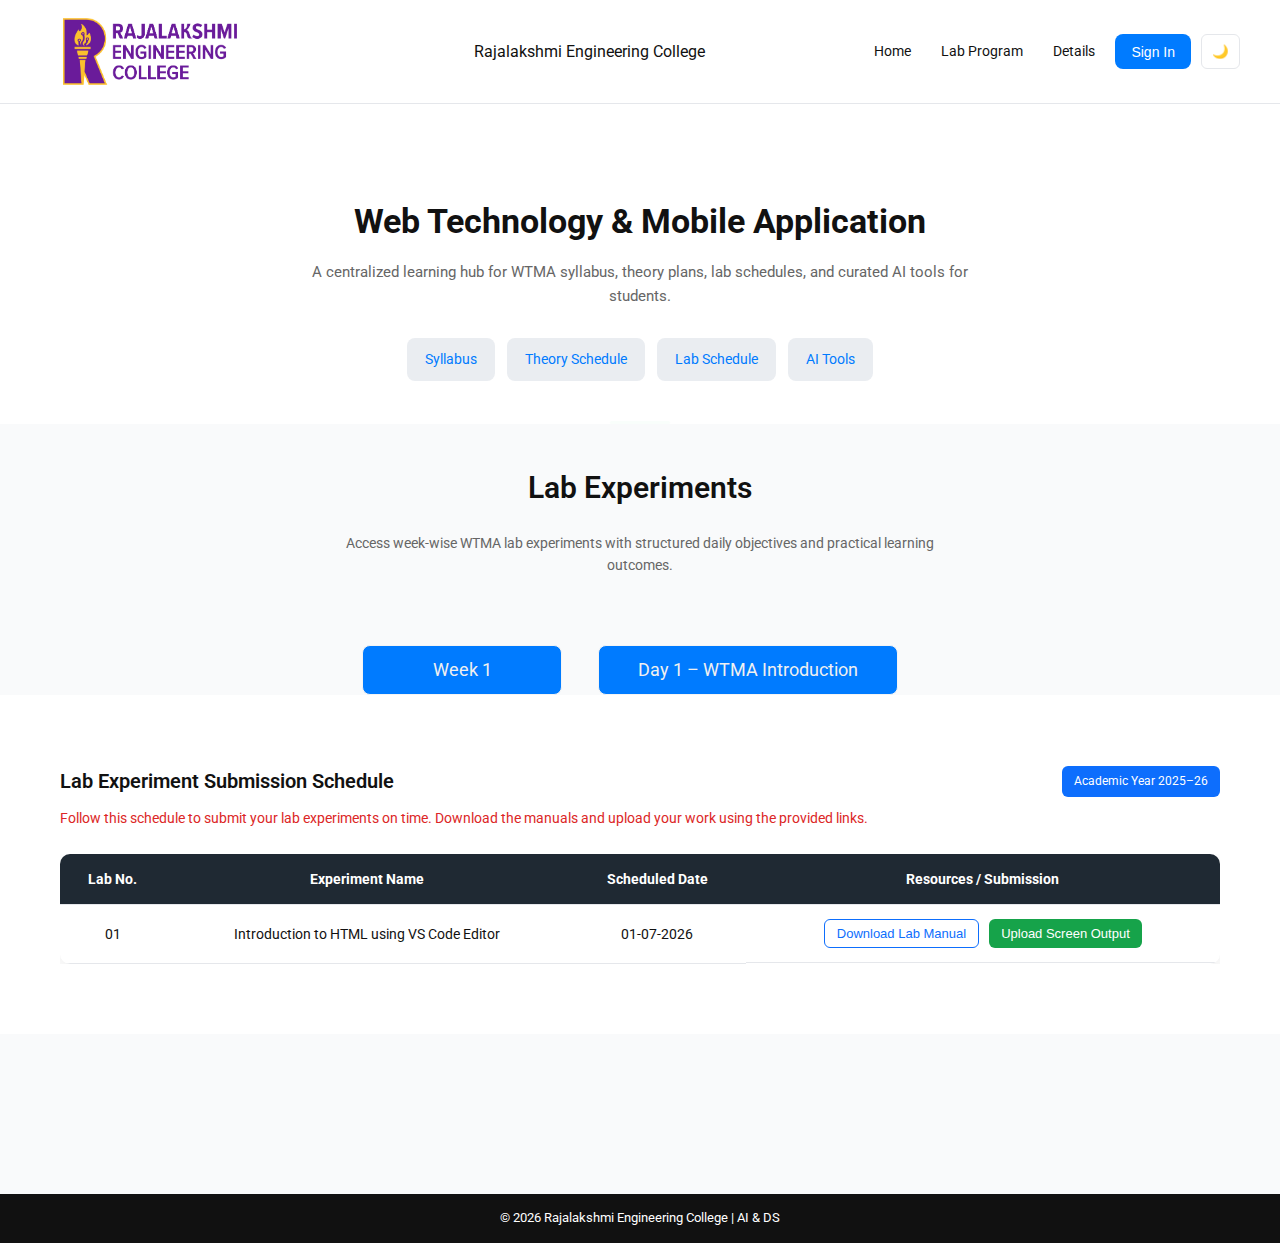
<file: index.html>
<!DOCTYPE html>
<html lang="en">
<head>
  <meta charset="UTF-8" />
  <meta name="viewport" content="width=device-width, initial-scale=1.0" />
  <title>WTMA | AI & DS</title>

  <link rel="icon" type="image/png" href="assets/favicon.png">


  
  <link rel="preconnect" href="https://fonts.googleapis.com">
  <link rel="preconnect" href="https://fonts.gstatic.com" crossorigin>
  <link href="https://fonts.googleapis.com/css2?family=Roboto:wght@300;400;500;700&display=swap" rel="stylesheet">

  
  <link rel="stylesheet" href="css/styles.css">
</head>

<body>
  <!-- SIGN IN MODAL -->
<div id="signinModal" class="modal-overlay">
  <div class="modal-box">

    <h3>Student Sign In</h3>
    <p class="modal-desc">Demo login for WTMA portal</p>

    <input type="email" placeholder="College Email">
    <input type="password" placeholder="Password"> 

    <button class="primary-btn modal-btn">Sign In</button>

    <p class="modal-note">*Dont Share Your OTP*</p>

    <span class="modal-close" onclick="closeSignIn()">×</span>
  </div>
</div>

  <!-- HEADER / NAVBAR -->
<header class="header">
  <div class="container header-content">

    <div class="logo-section">
      <img src="assets/rec_logo.png" alt="College Logo" class="logo">
      <span class="college-name">Rajalakshmi Engineering College</span>
    </div>

    <nav class="nav-links">
      <a href="#" class="nav-link">Home</a>
      <a href="#" class="nav-link">Lab Program</a>
      <a href="#" class="nav-link">Details</a>
      <button class="signin-btn" onclick="openSignIn()">Sign In</button>
      <button class="theme-toggle">🌙</button>
    </nav>

  </div>
</header>

<!-- HERO SECTION -->
<section class="hero">
  <div class="container hero-content">
    <h1>Web Technology & Mobile Application</h1>
    <p>
      A centralized learning hub for WTMA syllabus, theory plans,
      lab schedules, and curated AI tools for students.
    </p>

    <div class="hero-actions">
  <a href="syllabus.html" class="primary-btn">Syllabus</a>
  <a href="theory.html" class="primary-btn">Theory Schedule</a>
  <a href="week1.html" class="primary-btn">Lab Schedule</a>
  <a href="ai-tools.html" class="primary-btn">AI Tools</a>
</div>

  </div>
</section>

<!-- HERO SECTION 2 : LAB EXPERIMENTS -->
<section class="lab-hero">
  <div class="container lab-hero-content">

    <h2>Lab Experiments</h2>

    <p class="lab-desc">
      Access week-wise WTMA lab experiments with structured daily objectives
      and practical learning outcomes.
    </p>

   <div class="week-day-nav">
  <a href="week1.html" class="secondary-btn">Week 1</a>

  <a href="day-1.html" class="secondary-btn-2">
    Day 1 – WTMA Introduction
  </a>
</div>

</section>

<!-- SECTION 3 : LAB SUBMISSION SCHEDULE -->
<section class="lab-schedule-section">
  <div class="container">

    <!-- Section Header -->
    <div class="schedule-header">
      <h3>Lab Experiment Submission Schedule</h3>
      <span class="badge">Academic Year 2025–26</span>
    </div>

    <!-- Instruction -->
    <p class="schedule-note">
      Follow this schedule to submit your lab experiments on time.
      Download the manuals and upload your work using the provided links.
    </p>

    <!-- Table -->
    <div class="table-wrapper">
      <table class="lab-table">
        <thead>
          <tr>
            <th>Lab No.</th>
            <th>Experiment Name</th>
            <th>Scheduled Date</th>
            <th>Resources / Submission</th>
          </tr>
        </thead>

        <tbody>
          <tr>
            <td>01</td>
            <td>Introduction to HTML using VS Code Editor</td>
            <td>01-07-2026</td>
            <td class="action-cell">
              <button class="btn-outline">Download Lab Manual</button>
              <button class="btn-success">Upload Screen Output</button>
            </td>
          </tr>
        </tbody>
      </table>
    </div>

  </div>
</section>






<!-- MAIN CONTENT (Dynamic later) -->
<main id="app" class="main-content">
  
</main>


  <main id="app" class="main-content">
    
  </main>

 
  <footer class="footer">
    <p>© 2026 Rajalakshmi Engineering College | AI & DS</p>
  </footer>


  <script src="js/data.js"></script>
  <script src="js/app.js"></script>

</body>
</html>
</file>
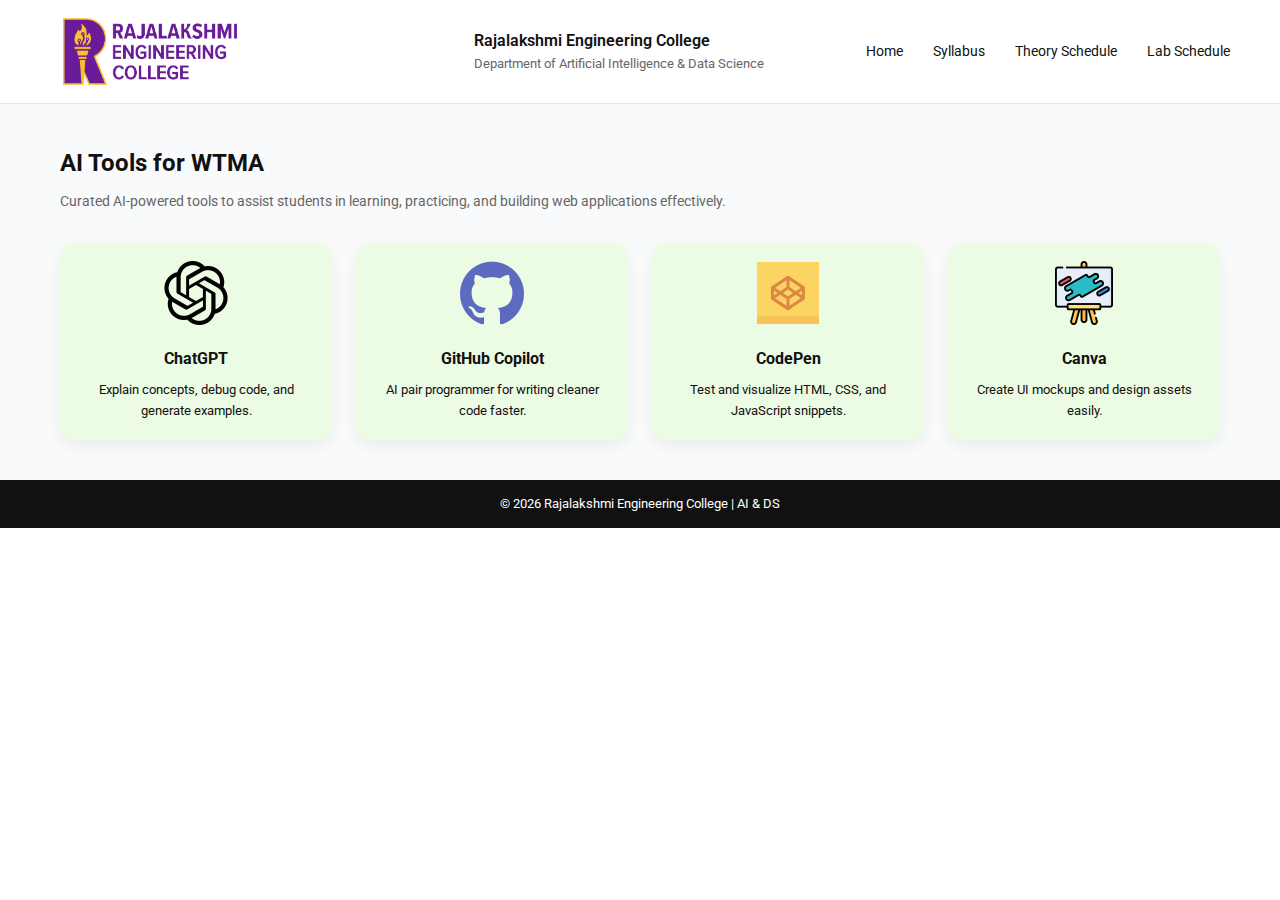
<file: ai-tools.html>
<!DOCTYPE html>
<html lang="en">
<head>
  <meta charset="UTF-8" />
  <meta name="viewport" content="width=device-width, initial-scale=1.0" />
  <title>WTMA | AI Tools</title>

  <!-- Google Font -->
  <link href="https://fonts.googleapis.com/css2?family=Roboto:wght@300;400;500;700&display=swap" rel="stylesheet">

  <!-- Common Styles -->
  <link rel="stylesheet" href="css/styles.css">
</head>

<body>

<!-- HEADER -->
<header class="header">
  <div class="container header-content">
    <div class="logo-section">
      <img src="assets/rec_logo.png" class="logo">
      <div>
        <h1>Rajalakshmi Engineering College</h1>
        <p>Department of Artificial Intelligence & Data Science</p>
      </div>
    </div>

    <nav class="nav-links">
      <a href="index.html" class="nav-link">Home</a>
      <a href="syllabus.html" class="nav-link">Syllabus</a>
      <a href="theory.html" class="nav-link">Theory Schedule</a>
      <a href="week1.html" class="nav-link">Lab Schedule</a>
    </nav>
  </div>
</header>

<!-- MAIN CONTENT -->
<main class="main-content">
  <div class="container">

    <h2>AI Tools for WTMA</h2>
    <p class="section-desc">
      Curated AI-powered tools to assist students in learning,
      practicing, and building web applications effectively.
    </p>

    <div class="ai-tools-grid">

      <div class="ai-card">
        <img src="assets/ai/chatgpt.png" alt="ChatGPT">
        <h3>ChatGPT</h3>
        <p>Explain concepts, debug code, and generate examples.</p>
      </div>

      <div class="ai-card">
        <img src="assets/ai/github.png" alt="GitHub Copilot">
        <h3>GitHub Copilot</h3>
        <p>AI pair programmer for writing cleaner code faster.</p>
      </div>

      <div class="ai-card">
        <img src="assets/ai/codepen.png" alt="CodePen">
        <h3>CodePen</h3>
        <p>Test and visualize HTML, CSS, and JavaScript snippets.</p>
      </div>

      <div class="ai-card">
        <img src="assets/ai/canvas.png" alt="Canva">
        <h3>Canva</h3>
        <p>Create UI mockups and design assets easily.</p>
      </div>

    </div>

  </div>
</main>

<!-- FOOTER -->
<footer class="footer">
  <p>© 2026 Rajalakshmi Engineering College | AI & DS</p>
</footer>

</body>
</html>
</file>
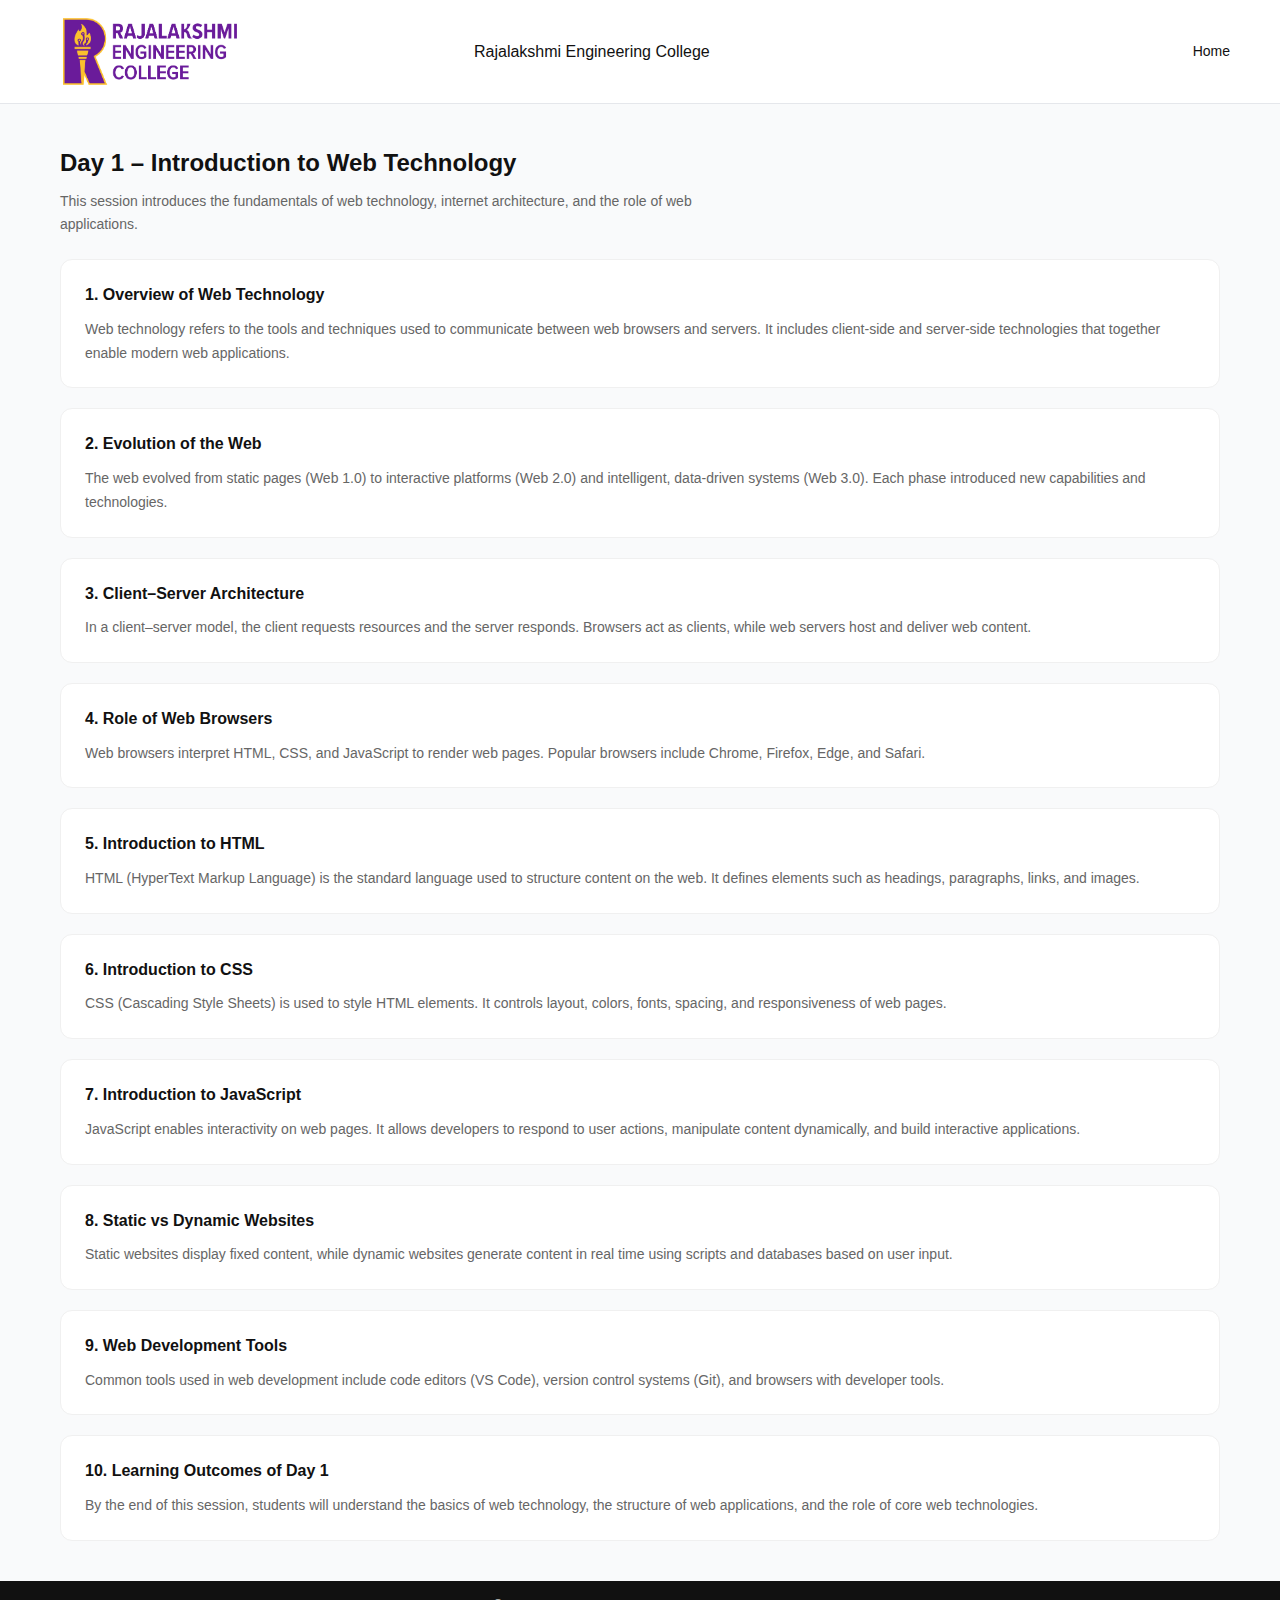
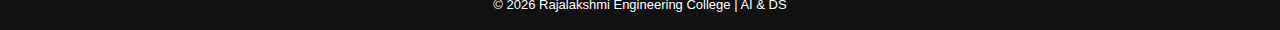
<file: day-1.html>
<!DOCTYPE html>
<html lang="en">
<head>
  <meta charset="UTF-8" />
  <meta name="viewport" content="width=device-width, initial-scale=1.0" />
   <link rel="icon" type="image/png" href="assets/favicon.png">
  <title>Day-1 Theory Schedule</title>

  <link rel="stylesheet" href="css/styles.css">
</head>

<body>

<header class="header">
  <div class="container header-content">
    <div class="logo-section">
      <img src="assets/rec_logo.png" class="logo">
      <span class="college-name">Rajalakshmi Engineering College</span>
    </div>

    <nav class="nav-links">
      <a href="index.html" class="nav-link">Home</a>
    </nav>
  </div>
</header>

<main class="main-content">
  <div class="container">

    <h2>Day 1 – Introduction to Web Technology</h2>
    <p class="section-desc">
      This session introduces the fundamentals of web technology,
      internet architecture, and the role of web applications.
    </p>

    <div class="day-content">

      <div class="content-card">
        <h3>1. Overview of Web Technology</h3>
        <p>
          Web technology refers to the tools and techniques used to communicate
          between web browsers and servers. It includes client-side and
          server-side technologies that together enable modern web applications.
        </p>
      </div>

      <div class="content-card">
        <h3>2. Evolution of the Web</h3>
        <p>
          The web evolved from static pages (Web 1.0) to interactive platforms
          (Web 2.0) and intelligent, data-driven systems (Web 3.0). Each phase
          introduced new capabilities and technologies.
        </p>
      </div>

      <div class="content-card">
        <h3>3. Client–Server Architecture</h3>
        <p>
          In a client–server model, the client requests resources and the server
          responds. Browsers act as clients, while web servers host and deliver
          web content.
        </p>
      </div>

      <div class="content-card">
        <h3>4. Role of Web Browsers</h3>
        <p>
          Web browsers interpret HTML, CSS, and JavaScript to render web pages.
          Popular browsers include Chrome, Firefox, Edge, and Safari.
        </p>
      </div>

      <div class="content-card">
        <h3>5. Introduction to HTML</h3>
        <p>
          HTML (HyperText Markup Language) is the standard language used to
          structure content on the web. It defines elements such as headings,
          paragraphs, links, and images.
        </p>
      </div>

      <div class="content-card">
        <h3>6. Introduction to CSS</h3>
        <p>
          CSS (Cascading Style Sheets) is used to style HTML elements. It controls
          layout, colors, fonts, spacing, and responsiveness of web pages.
        </p>
      </div>

      <div class="content-card">
        <h3>7. Introduction to JavaScript</h3>
        <p>
          JavaScript enables interactivity on web pages. It allows developers to
          respond to user actions, manipulate content dynamically, and build
          interactive applications.
        </p>
      </div>

      <div class="content-card">
        <h3>8. Static vs Dynamic Websites</h3>
        <p>
          Static websites display fixed content, while dynamic websites generate
          content in real time using scripts and databases based on user input.
        </p>
      </div>

      <div class="content-card">
        <h3>9. Web Development Tools</h3>
        <p>
          Common tools used in web development include code editors (VS Code),
          version control systems (Git), and browsers with developer tools.
        </p>
      </div>

      <div class="content-card">
        <h3>10. Learning Outcomes of Day 1</h3>
        <p>
          By the end of this session, students will understand the basics of web
          technology, the structure of web applications, and the role of core
          web technologies.
        </p>
      </div>

    </div>

  </div>
</main>


<footer class="footer">
  <p>© 2026 Rajalakshmi Engineering College | AI & DS</p>
</footer>

</body>
</html>
</file>
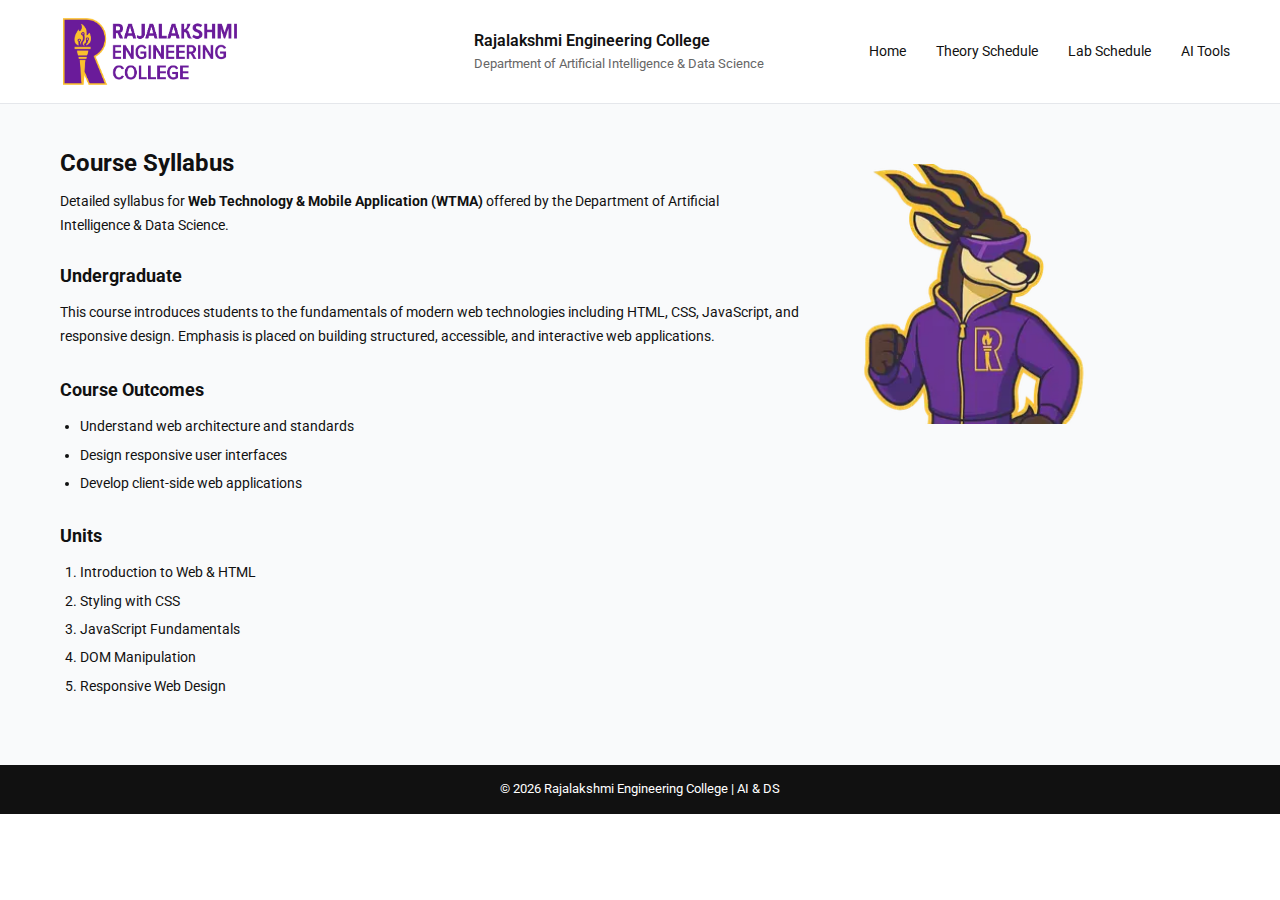
<file: syllabus.html>
<!DOCTYPE html>
<html lang="en">
<head>
  <meta charset="UTF-8">
  <meta name="viewport" content="width=device-width, initial-scale=1.0">
  <title>WTMA | Syllabus</title>
   <link rel="icon" type="image/png" href="assets/favicon.png">

  <link href="https://fonts.googleapis.com/css2?family=Roboto:wght@300;400;500;700&display=swap" rel="stylesheet">
  <link rel="stylesheet" href="css/styles.css">
</head>

<body>

<header class="header">
  <div class="container header-content">
    <div class="logo-section">
      <img src="assets/rec_logo.png" class="logo">
      <div>
        <h1>Rajalakshmi Engineering College</h1>
        <p>Department of Artificial Intelligence & Data Science</p>
      </div>
    </div>

    <nav class="nav-links">
      <a href="index.html" class="nav-link">Home</a>
      <a href="theory.html" class="nav-link">Theory Schedule</a>
      <a href="week1.html" class="nav-link">Lab Schedule</a>
      <a href="ai-tools.html" class="nav-link">AI Tools</a>
    </nav>
  </div>
</header>

<main class="main-content">
  <div class="container syllabus-layout">

    <!-- LEFT CONTENT -->
    <div class="syllabus-text">

      <h2>Course Syllabus</h2>
      <p class="section-desc">
        Detailed syllabus for <strong>Web Technology & Mobile Application (WTMA)</strong>
        offered by the Department of Artificial Intelligence & Data Science.
      </p>

      <section class="syllabus-section">
        <h3>Undergraduate</h3>
        <p>
          This course introduces students to the fundamentals of modern web
          technologies including HTML, CSS, JavaScript, and responsive design.
          Emphasis is placed on building structured, accessible, and interactive
          web applications.
        </p>
      </section>

      <section class="syllabus-section">
        <h3>Course Outcomes</h3>
        <ul>
          <li>Understand web architecture and standards</li>
          <li>Design responsive user interfaces</li>
          <li>Develop client-side web applications</li>
        </ul>
      </section>

      <section class="syllabus-section">
        <h3>Units</h3>
        <ol>
          <li>Introduction to Web & HTML</li>
          <li>Styling with CSS</li>
          <li>JavaScript Fundamentals</li>
          <li>DOM Manipulation</li>
          <li>Responsive Web Design</li>
        </ol>
      </section>

    </div>

    <!-- RIGHT IMAGE -->
    <div class="syllabus-image">
      <img src="assets/rec-aadhi.webp" alt="REC Mascot">
    </div>

  </div>
</main>


<footer class="footer">
  <p>© 2026 Rajalakshmi Engineering College | AI & DS</p>
</footer>

</body>
</html>
</file>
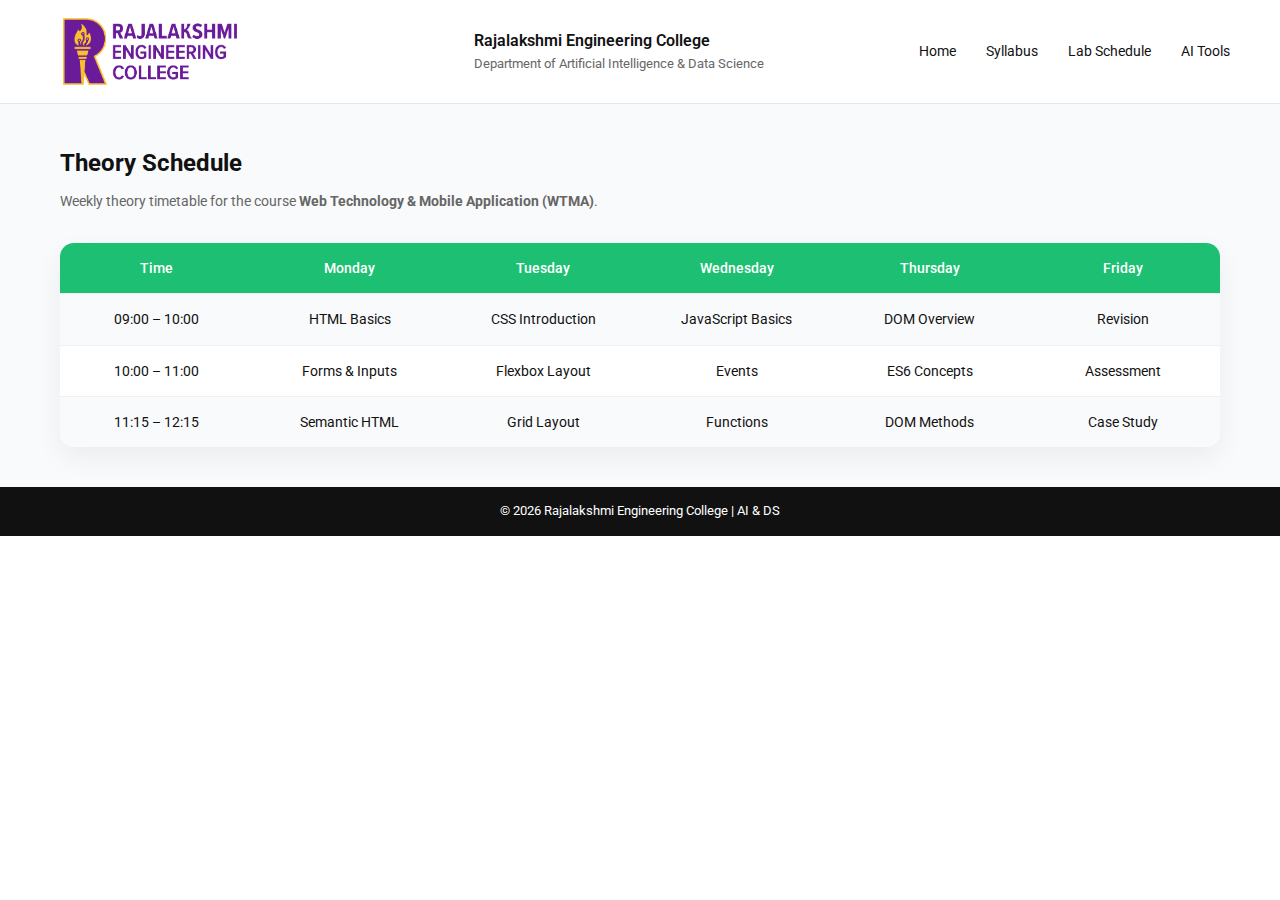
<file: theory.html>
<!DOCTYPE html>
<html lang="en">
<head>
  <meta charset="UTF-8" />
  <meta name="viewport" content="width=device-width, initial-scale=1.0" />
  <title>WTMA | Theory Schedule</title>

  <!-- Google Font -->
  <link rel="preconnect" href="https://fonts.googleapis.com">
  <link rel="preconnect" href="https://fonts.gstatic.com" crossorigin>
  <link href="https://fonts.googleapis.com/css2?family=Roboto:wght@300;400;500;700&display=swap" rel="stylesheet">

  <!-- Common Styles -->
  <link rel="stylesheet" href="css/styles.css">
</head>

<body>

  <!-- HEADER -->
  <header class="header">
    <div class="container header-content">

      <div class="logo-section">
        <img src="assets/rec_logo.png" alt="College Logo" class="logo">
        <div>
          <h1>Rajalakshmi Engineering College</h1>
          <p>Department of Artificial Intelligence & Data Science</p>
        </div>
      </div>

      <nav class="nav-links">
        <a href="index.html" class="nav-link">Home</a>
        <a href="syllabus.html" class="nav-link">Syllabus</a>
        <a href="lab.html" class="nav-link">Lab Schedule</a>
        <a href="ai-tools.html" class="nav-link">AI Tools</a>
      </nav>

    </div>
  </header>

  <!-- MAIN CONTENT -->
  <main class="main-content">
    <div class="container">

      <!-- PAGE TITLE -->
      <h2>Theory Schedule</h2>
      <p class="section-desc">
        Weekly theory timetable for the course
        <strong>Web Technology & Mobile Application (WTMA)</strong>.
      </p>

      <!-- TIMETABLE -->
      <div class="timetable">

        <!-- HEADER ROW -->
        <div class="time-header">
          <span>Time</span>
          <span>Monday</span>
          <span>Tuesday</span>
          <span>Wednesday</span>
          <span>Thursday</span>
          <span>Friday</span>
        </div>

        <!-- ROW 1 -->
        <div class="time-row">
          <span>09:00 – 10:00</span>
          <span>HTML Basics</span>
          <span>CSS Introduction</span>
          <span>JavaScript Basics</span>
          <span>DOM Overview</span>
          <span>Revision</span>
        </div>

        <!-- ROW 2 -->
        <div class="time-row">
          <span>10:00 – 11:00</span>
          <span>Forms & Inputs</span>
          <span>Flexbox Layout</span>
          <span>Events</span>
          <span>ES6 Concepts</span>
          <span>Assessment</span>
        </div>

        <!-- ROW 3 -->
        <div class="time-row">
          <span>11:15 – 12:15</span>
          <span>Semantic HTML</span>
          <span>Grid Layout</span>
          <span>Functions</span>
          <span>DOM Methods</span>
          <span>Case Study</span>
        </div>

      </div>

    </div>
  </main>

  <!-- FOOTER -->
  <footer class="footer">
    <p>© 2026 Rajalakshmi Engineering College | AI & DS</p>
  </footer>

</body>
</html>
</file>
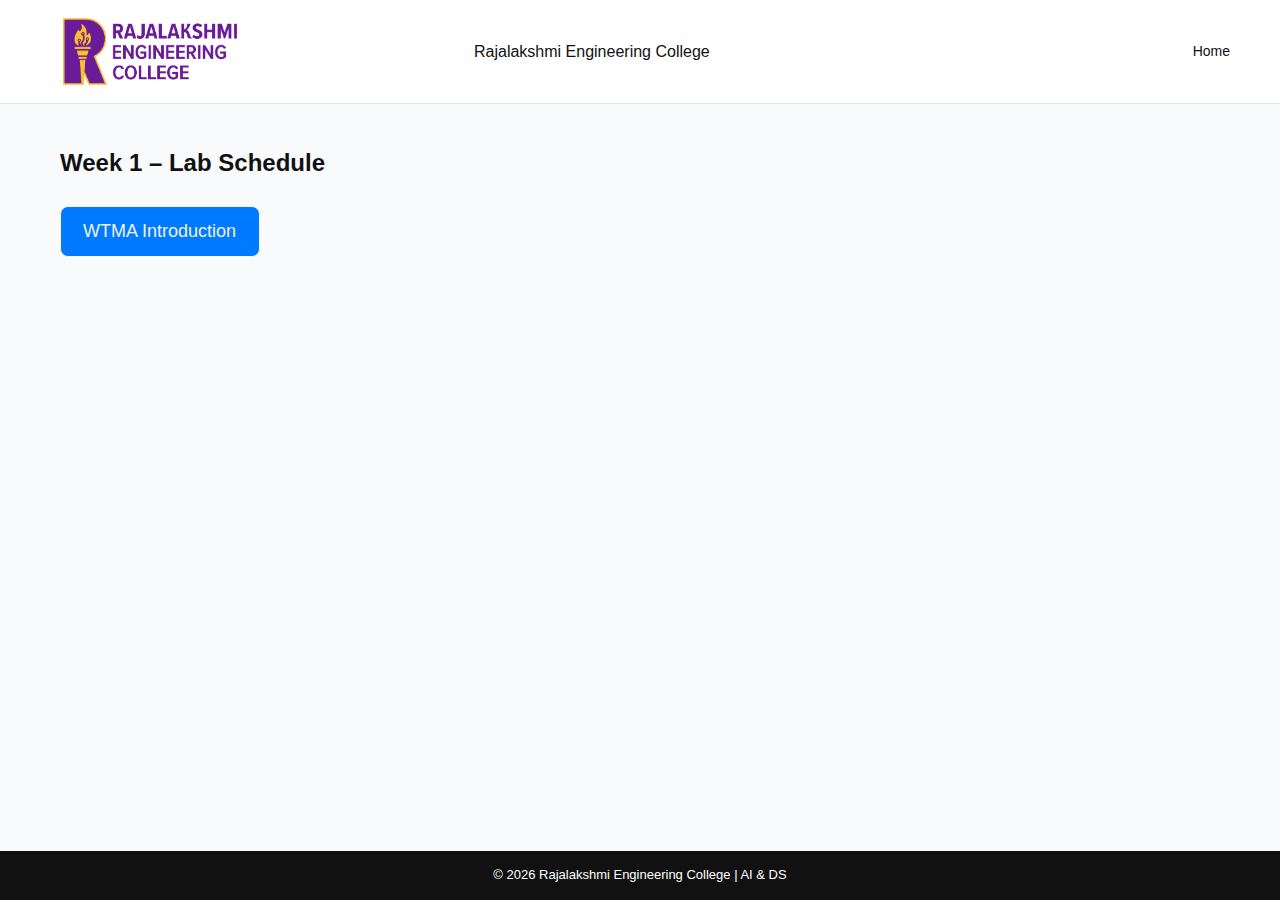
<file: week1.html>
<!DOCTYPE html>
<html lang="en">
<head>
  <meta charset="UTF-8" />
  <meta name="viewport" content="width=device-width, initial-scale=1.0" />
   <link rel="icon" type="image/png" href="assets/favicon.png">
  <title>Week 1 – WTMA Lab</title>

  <link rel="stylesheet" href="css/styles.css">
</head>

<body>
    <style>
      body {
  min-height: 100vh;
  display: flex;
  flex-direction: column;
}
  .main-content {
  flex: 1;  
  }
  footer {
    width: 100%;
  position: fixed;
  bottom: 0;
}

    </style>

<header class="header">
  <div class="container header-content">
    <div class="logo-section">
      <img src="assets/rec_logo.png" class="logo">
      <span class="college-name">Rajalakshmi Engineering College</span>
    </div>

    <nav class="nav-links">
      <a href="index.html" class="nav-link">Home</a>
    </nav>
  </div>
</header>

<main class="main-content">
  <div class="container">
    <h2 style="margin-bottom:24px;">Week 1 – Lab Schedule</h2>

    <div class="day-grid">
      <a href="day-1.html" class="secondary-btn"> WTMA Introduction</a>
    </div>
  </div>
</main>

<footer class="footer">
  <p>© 2026 Rajalakshmi Engineering College | AI & DS</p>
</footer>

</body>
</html>
</file>
<file: css/styles.css>
/* =========================
   GLOBAL STYLES
========================= */


* {
  margin: 0;
  padding: 0;
  box-sizing: border-box;
}

body {
  font-family: 'Roboto', sans-serif;
  background-color: #FFFFFF;
  color: #111111;
  line-height: 1.6;
}

/* Utility */
.container {
  max-width: 1200px;
  margin: 0 auto;
  padding: 0 20px;
}

/* =========================
   HEADER
========================= */

.header {
 background-color: #ffffff;
  border-bottom: 1px solid #E5E7EB;
  position: relative;
  top: 0;
  z-index: 100;
}

.header-content {
  display: flex;
  justify-content: space-between;
  align-items: center;
  padding: 16px 0;
}

.logo-section {
  display: flex;
  align-items: center;
  gap: 14px;
}

.logo {
  width: 220px;
  margin-right: 200px;
  height: auto;
}

.logo-section h1 {
  font-size: 16px;
  font-weight: 600;
  color: #111111;
}

.logo-section p {
  font-size: 13px;
  color: #666666;
}

/* =========================
   NAVIGATION
========================= */

.nav-links {
  display: flex;
  gap: 10px;
}

.nav-btn {
  background-color: #FFFFFF;
  border: 1px solid #E5E7EB;
  color: #111111;
  padding: 8px 14px;
  font-size: 13px;
  border-radius: 6px;
  cursor: pointer;
  transition: all 0.2s ease;
}

.nav-btn:hover {
  background-color: #e7f4ee;
  color: #FFFFFF;
  border-color: #007bff;
}

.nav-link {
  font-size: 14px;
  color: #111111;
  text-decoration: none;
  padding: 6px 10px;
  border-radius: 6px;
  transition: background 0.2s ease;
}

.nav-link:hover {
  background-color: #F3F4F6;
}


/* =========================
   MAIN CONTENT
========================= */

.main-content {
  background-color: #F9FAFB;
  padding: 40px 0;
}

.hero {
  background-color: #ffffff;
  padding: 90px 0 0px;
  text-align: center;
}

.hero::after {
  content: "";
  display: block;
  width: 60px;
  height: 3px;
  background-color: #f9fefb;
  margin: 40px auto 0;
  border-radius: 2px;
}


.hero-content h1 {
  font-size: 34px;
  font-weight: 700;
  margin-bottom: 12px;
}

.hero-content p {
  max-width: 720px;
  margin: 0 auto 30px;
  color: #666666;
  font-size: 15px;
}

.hero-actions {
  display: flex;
  justify-content: center;
  gap: 12px;
  flex-wrap: wrap;
}

.primary-btn {
  background-color: #eaedf1;
  color: #007bff;
  border: none;
  padding: 10px 18px;
  border-radius: 8px;
  font-size: 14px;
  cursor: pointer;
  text-decoration: none;
  transition: background 0.2s ease;
}

.primary-btn:hover {
  background-color: #8bd9e6;
}


/* =========================
   FOOTER
========================= */

.footer {
  background-color: #111111;
  color: #FFFFFF;
  text-align: center;
  padding: 14px 0;
  font-size: 13px;
}

/* =========================
   RESPONSIVE
========================= */

@media (max-width: 768px) {
  .header-content {
    flex-direction: column;
    align-items: flex-start;
    gap: 16px;
  }

  .nav-links {
    flex-wrap: wrap;
  }
}
.theme-toggle {
  background: none;
  border: 1px solid #E5E7EB;
  border-radius: 6px;
  padding: 6px 10px;
  cursor: pointer;
}

/* =========================
   LAB HERO SECTION
========================= */
/* =========================
   WEEK → DAY NAVIGATION
========================= */

.week-day-nav {
  display: flex;
  align-items: center;
  justify-content: center;
  gap: 16px;
  margin-top: 20px;
  flex-wrap: wrap; /* mobile friendly */
}

.nav-btn-primary {
  background-color: #0d6efd;
  color: #FFFFFF;
  border-radius: 10px;
  font-size: 15px;
  text-decoration: none;
  font-weight: 500;
}

.nav-btn-primary:hover {
  background-color: #0b5ed7;
}

.nav-arrow {
  font-size: 22px;
  font-weight: 600;
  color: #000000;
}

.lab-hero {
  background-color: #F9FAFB;
 padding-top: 40px;
  text-align: center;
}

.lab-hero-content {
  display: flex;
  flex-direction: column;
  align-items: center;
  justify-content: space-between;
  gap: 20px;
}

.lab-hero-content h2 {
  font-size: 30px;
  font-weight: 600;;
}
.lab-desc {
  max-width: 520px;   /* controls line breaks */
  font-size: 15px;
  color: #666666;
  line-height: 1.6;
  margin-bottom: 28px;
}
.lab-text {
  max-width: 520px;
}

.lab-text h2 {
  font-size: 30px;
  font-weight: 600;
  margin-bottom: 12px;
}

.lab-text p {
  font-size: 15px;
  color: #666666;
  margin-bottom: 24px;
}

.lab-image img {
  width: 260px;
  max-width: 100%;
}
.lab-hero-content p {
  max-width: 650px;
  margin: 0 auto 28px;
  font-size: 14px;
  color: #666666;
}

.secondary-btn {
  width: 200px;
  background-color: #007bff;
  border: 1px solid #f4f4f4;
  color: #f0f0f0;
  padding: 10px 22px;
  font-size: 14px;
  border-radius: 8px;
  margin-right: 20px;
  font-size: large;
  text-decoration: none;
  cursor: pointer;
  transition: all 0.2s ease;
}

.secondary-btn-2{
  width: 300px;
  background-color: #007bff;
  border: 1px solid #f4f4f4;
  color: #f0f0f0;
  padding: 10px 22px;
  font-size: 14px;
  border-radius: 8px;
  margin-right: 20px;
  font-size: large;
  text-decoration: none;
  cursor: pointer;
  transition: all 0.2s ease;
}


.secondary-btn:hover , .secondary-btn-2:hover {
  background-color: #41ff6a;
  color: #FFFFFF;
}
@media (max-width: 768px) {
  .lab-hero-content {
    flex-direction: column;
    text-align: center;
  }
}

/* =========================
   DAY CARDS (TEMP)
========================= */

.day-grid {
  display: grid;
  grid-template-columns: repeat(auto-fit, minmax(220px, 1fr));
  gap: 16px;
  margin-top: 20px;
}

.day-card {
  background-color: #FFFFFF;
  padding: 20px;
  border-radius: 12px;
  text-align: center;
  font-size: 14px;
  font-weight: 500;
  cursor: pointer;

  box-shadow: 0 4px 12px rgba(0, 0, 0, 0.06);
  border: 1px solid transparent;

  transition: 
    transform 0.25s ease,
    box-shadow 0.25s ease,
    border-color 0.25s ease;
}

.day-card:hover {
  transform: translateY(-6px);
  box-shadow: 0 12px 28px rgba(0, 0, 0, 0.12);
  border-color: #ddefe7;
}

/* =========================
   PAGE CONTENT (COMMON)
========================= */

.section-desc {
  margin: 8px 0 24px;
  font-size: 14px;
  color: #666666;
  max-width: 700px;
}
/* =========================
   SIGN IN MODAL
========================= */

.signin-btn {
  background-color: #007bff;
  color: #FFFFFF;
  border: none;
  padding: 8px 16px;
  border-radius: 8px;
  cursor: pointer;
  font-size: 14px;
}

.signin-btn:hover {
  background-color: #17a864;
}

/* Modal Overlay */
.modal-overlay {
  position: fixed;
  inset: 0;
  background: rgba(0,0,0,0.55);
  display: none;
  align-items: center;
  justify-content: center;
  z-index: 999;
}

/* Modal Box */
.modal-box {
  background: #FFFFFF;
  width: 340px;
  padding: 24px;
  border-radius: 14px;
  text-align: center;
  position: relative;
}

.modal-box h3 {
  margin-bottom: 6px;
}

.modal-desc {
  font-size: 13px;
  color: #666666;
  margin-bottom: 16px;
}

.modal-box input {
  width: 100%;
  padding: 10px;
  margin-bottom: 12px;
  border-radius: 8px;
  border: 1px solid #E5E7EB;
  font-size: 14px;
}

.modal-btn {
  width: 100%;
  margin-top: 6px;
}

.modal-note {
  font-size: 12px;
  color: #999999;
  margin-top: 12px;
}

/* Close button */
.modal-close {
  position: absolute;
  top: 10px;
  right: 14px;
  font-size: 20px;
  cursor: pointer;
}

/* =========================
   THEORY TIMETABLE
========================= */

.timetable {
  margin-top: 30px;
  border-radius: 14px;
  overflow: hidden;
  background-color: #FFFFFF;
  box-shadow: 0 10px 28px rgba(0, 0, 0, 0.06);
}

/* Header row */
.time-header {
  display: grid;
  grid-template-columns: repeat(6, 1fr);
  background-color: #1DBF73;
  color: #FFFFFF;
  font-weight: 500;
}

.time-header span {
  padding: 14px;
  text-align: center;
  font-size: 14px;
}

/* Data rows */
.time-row {
  display: grid;
  grid-template-columns: repeat(6, 1fr);
  background-color: #FFFFFF;
}

.time-row span {
  padding: 14px;
  text-align: center;
  font-size: 14px;
  border-top: 1px solid #F0F0F0;
}

/* Alternate row background */
.time-row:nth-child(even) {
  background-color: #F9FAFB;
}

/* Hover effect (subtle, professional) */
.time-row:hover {
  background-color: #ECFDF3;
}

/* =========================
   RESPONSIVE TIMETABLE
========================= */

@media (max-width: 768px) {

  .time-header {
    display: none;
  }

  .time-row {
    grid-template-columns: 1fr;
    padding: 10px;
  }

  .time-row span {
    text-align: left;
    padding: 8px 12px;
    border: none;
    font-size: 13px;
  }

  .time-row span:first-child {
    font-weight: 600;
    color: #007bff;
    margin-bottom: 6px;
  }
}
/* =========================
   SYLLABUS SECTIONS
========================= */

.syllabus-section {
  margin-bottom: 28px;
}

.syllabus-section h3 {
  margin-bottom: 10px;
  font-size: 18px;
}

.syllabus-section ul,
.syllabus-section ol {
  padding-left: 20px;
}

.syllabus-section li {
  margin-bottom: 6px;
  font-size: 14px;
}
/* =========================
   SYLLABUS LAYOUT
========================= */

.syllabus-layout {
  display: grid;
  grid-template-columns: 2fr 1fr;
  gap: 40px;
  align-items: flex-start;
}

.syllabus-text p {
  font-size: 14px;
  color: #111111;
  line-height: 1.7;
}

.syllabus-image img {
  width: 100%;
  max-width: 260px;
  display: block;
  margin-top: 20px;
}

/* Responsive */
@media (max-width: 768px) {
  .syllabus-layout {
    grid-template-columns: 1fr;
  }

  .syllabus-image {
    text-align: center;
  }

  .syllabus-image img {
    margin: 0 auto;
  }
}
/* =========================
   AI TOOLS CARDS
========================= */

.ai-tools-grid {
  display: grid;
  grid-template-columns: repeat(auto-fit, minmax(220px, 1fr));
  gap: 24px;
  margin-top: 30px;
}

.ai-card {
  background-color: #ecfbe4;
  border-radius: 14px;
  padding: 18px;
  text-align: center;
  box-shadow: 0 6px 16px rgba(0,0,0,0.06);
  cursor: pointer;

  transition:
    transform 0.25s ease,
    box-shadow 0.25s ease;
}

.ai-card img {
  width: 64px;
  height: 64px;
  object-fit: contain;
  margin-bottom: 14px;
}

.ai-card h3 {
  font-size: 16px;
  margin-bottom: 8px;
}

.ai-card p {
  font-size: 13px;
  color: #111010;
}

/* Hover effect */
.ai-card:hover {
  color: #17a864;
  transform: translateY(-8px);
  box-shadow: 0 14px 32px rgba(0,0,0,0.12);
}


/* =========================
   DAY CONTENT (CARDS)
========================= */

.day-content {
  display: flex;
  flex-direction: column;
  gap: 20px;
  margin-top: 24px;
}

.content-card {
  background-color: #FFFFFF;
  padding: 22px 24px;
  border-radius: 12px;
  border: 1px solid #F0F0F0;
}

.content-card h3 {
  font-size: 16px;
  font-weight: 600;
  margin-bottom: 10px;
  color: #111111;
}

.content-card p {
  font-size: 14px;
  color: #666666;
  line-height: 1.7;
}

/* Optional subtle hover (safe to keep) */
.content-card:hover {
  border-color: #1DBF73;
}

/* =========================
   LAB SUBMISSION SCHEDULE
========================= */

.lab-schedule-section {
  background-color: #FFFFFF;
  padding: 70px 0;
}

/* Header row */
.schedule-header {
  display: flex;
  justify-content: space-between;
  align-items: center;
  margin-bottom: 10px;
}

.schedule-header h3 {
  font-size: 20px;
  font-weight: 600;
}

.badge {
  background-color: #0d6efd;
  color: #FFFFFF;
  padding: 6px 12px;
  border-radius: 6px;
  font-size: 12px;
}

/* Instruction text */
.schedule-note {
  color: #dc2626;
  font-size: 14px;
  margin-bottom: 24px;
}

/* Table */
.table-wrapper {
  overflow-x: auto;
}

.lab-table {
  width: 100%;
  border-collapse: collapse;
  background-color: #FFFFFF;
  border-radius: 10px;
  overflow: hidden;
  box-shadow: 0 6px 20px rgba(0,0,0,0.08);
}

.lab-table thead {
  background-color: #1f2933;
  color: #FFFFFF;
}

.lab-table th,
.lab-table td {
  padding: 14px;
  text-align: center;
  font-size: 14px;
  border-bottom: 1px solid #E5E7EB;
}

.lab-table tbody tr:hover {
  background-color: #F8FAFC;
}

/* Buttons */
.action-cell {
  display: flex;
  gap: 10px;
  justify-content: center;
  flex-wrap: wrap;
}

.btn-outline {
  border: 1px solid #0d6efd;
  background: transparent;
  color: #0d6efd;
  padding: 6px 12px;
  border-radius: 6px;
  cursor: pointer;
  font-size: 13px;
}

.btn-outline:hover {
  background-color: #0d6efd;
  color: #FFFFFF;
}

.btn-success {
  background-color: #16a34a;
  color: #FFFFFF;
  border: none;
  padding: 6px 12px;
  border-radius: 6px;
  cursor: pointer;
  font-size: 13px;
}

.btn-success:hover {
  background-color: #15803d;
}
</file>
